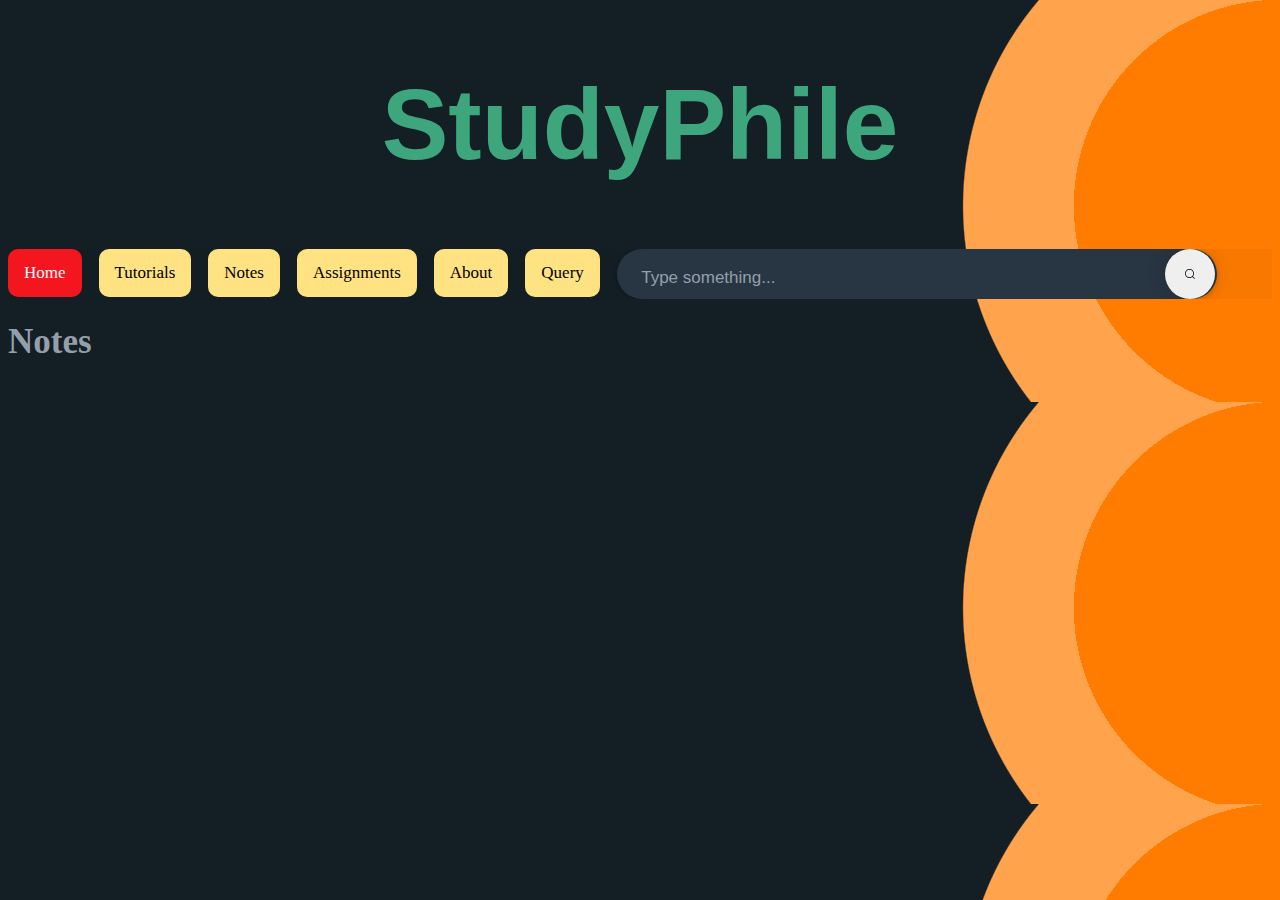
<file: index.html>
<!DOCTYPE html>
<html lang="en">
<head>
    <meta charset="UTF-8">
    <meta name="viewport" content="width=device-width, initial-scale=1.0">
    <title>StudyPhile</title>
    <link rel="stylesheet" href="index.css">
</head>
<body>
    <h1 class="Title">StudyPhile</h1>
    
    <div class="topnav">
        <a class="active nav" href="index.html">Home</a>
        <a class="nav" href="tutorials.html">Tutorials</a>
        <a class="nav" href="notes.html">Notes</a>
        <a class="nav" href="assignments.html">Assignments</a>
        <a class="nav" href="about.html">About</a>
        <a class="nav" href="query.html">Query</a>
        <form class="form">
            <label for="Search">
                <input class="input" id="Search" type="text" required="" placeholder="Type something...">
                <div class="fancy-bg"></div>
                <div class="search"></div>
                <div>
                    <button class="btn" type="button" id="EARCH" onclick="search()">
                        <svg viewBox="0 0 24 24" aria-hidden="true" class="svgIcon">
                            <path d="M21.53 20.47l-3.66-3.66C19.195 
                            15.24 20 13.214 20 11c0-4.97-4.03-9-9-9s-9 
                            4.03-9 9 4.03 9 9 9c2.215 0 4.24-.804 5.808-2.13l3.66 
                            3.66c.147.146.34.22.53.22s.385-.073.53-.22c.295-.293.295-.767.002-1.06zM3.5 
                            11c0-4.135 3.365-7.5 7.5-7.5s7.5 3.365 7.5 7.5-3.365 7.5-7.5 7.5-7.5-3.365-7.5-7.5z">
                            </path>
                        </svg>
                    </button>
                </div>
            </label>
        </form>
    </div>
    <div id="Response"></div>
    
    <div class="RecentlyUpdated">
        <h1 class="note">Notes</h1>
        <div class="NotesContainer">
            <div class="card item1" >
                <a href="assets/Const. working 4 and 2 stroke SI engine.pdf" target="_blank" class="Cards">
                    <div class="main">
                        <div class="card_back"></div>
                        <div class="data">
                            <div class="text">
                                <div class="text_m">Mechanical</div>
                                <div class="text_s">Construction of 2 and 4 stroke engine</div>
                            </div>
                        </div>
                        <div class="btns">
                            <div class="likes">
                                <svg class="likes_svg" viewBox="-2 0 105 92">
                                    <path d="M85.24 2.67C72.29-3.08 55.75 2.67 
                                    50 14.9 44.25 2 27-3.8 14.76 2.67 1.1 9.14-5.37 
                                    25 5.42 44.38 13.33 58 27 68.11 50 86.81 73.73 
                                    68.11 87.39 58 94.58 44.38c10.79-18.7 4.32-35.24-9.34-41.71Z">
                                    </path>
                                </svg>
                                <span class="likes_text">22</span>
                            </div>
                            <div class="comments">
                                <svg class="comments_svg" viewBox="-405.9 238 56.3 54.8" title="Comment">
                                    <path d="M-391 291.4c0 1.5 1.2 1.7 1.9 1.2 1.8-1.6 
                                    15.9-14.6 15.9-14.6h19.3c3.8 0 4.4-.8 
                                    4.4-4.5v-31.1c0-3.7-.8-4.5-4.4-4.5h-47.4c-3.6 0-4.4.9-4.4 
                                    4.5v31.1c0 3.7.7 4.4 4.4 4.4h10.4v13.5z"></path>
                                </svg>
                                <span class="comments_text">12</span>
                            </div>
                        </div>
                    </div>
                </a>
            </div>
            <div class="card item2">
                <a href="assets/Hydraulic lift.pdf" target="_blank" class="Cards">
                    <div class="main">
                        <div class="card_back"></div>
                        <div class="data">
                            <div class="text">
                                <div class="text_m">Mechanical</div>
                                <div class="text_s">Hydraulic Lift</div>
                            </div>
                        </div>
                        <div class="btns">
                            <div class="likes">
                                <svg class="likes_svg" viewBox="-2 0 105 92">
                                    <path d="M85.24 2.67C72.29-3.08 55.75 2.67 50 14.9 44.25 
                                    2 27-3.8 14.76 2.67 1.1 9.14-5.37 25 5.42 44.38 13.33 58 
                                    27 68.11 50 86.81 73.73 68.11 87.39 58 94.58 44.38c10.79-18.7 
                                    4.32-35.24-9.34-41.71Z"></path>
                                </svg>
                                <span class="likes_text">22</span>
                            </div>
                            <div class="comments">
                                <svg class="comments_svg" viewBox="-405.9 238 56.3 54.8" title="Comment">
                                    <path d="M-391 291.4c0 1.5 1.2 1.7 1.9 1.2 1.8-1.6 15.9-14.6 15.9-14.6h19.3c3.8 0 4.4-.8 4.4-4.5v-31.1c0-3.7-.8-4.5-4.4-4.5h-47.4c-3.6 0-4.4.9-4.4 4.5v31.1c0 3.7.7 4.4 4.4 4.4h10.4v13.5z"></path>
                                </svg>
                                <span class="comments_text">12</span>
                            </div>
                        </div>
                    </div>
                </a>   
            </div>
            <div class="card item3" >
                <a href="assets/Refrigeration notes.pdf" target="_blank" class="Cards">
                    <div class="main">
                        <div class="card_back"></div>
                        <div class="data">
                            <div class="text">
                                <div class="text_m">Mechanical</div>
                                <div class="text_s">Refrigeration</div>
                            </div>
                        </div>
                        <div class="btns">
                            <div class="likes">
                                <svg class="likes_svg" viewBox="-2 0 105 92">
                                    <path d="M85.24 2.67C72.29-3.08 55.75 2.67 50 14.9 44.25 
                                    2 27-3.8 14.76 2.67 1.1 9.14-5.37 25 5.42 44.38 13.33 58 
                                    27 68.11 50 86.81 73.73 68.11 87.39 58 94.58 44.38c10.79-18.7 
                                    4.32-35.24-9.34-41.71Z"></path>
                                </svg>
                                <span class="likes_text">22</span>
                            </div>
                            <div class="comments">
                                <svg class="comments_svg" viewBox="-405.9 238 56.3 54.8" title="Comment">
                                    <path d="M-391 291.4c0 1.5 1.2 1.7 1.9 1.2 1.8-1.6 15.9-14.6
                                        15.9-14.6h19.3c3.8 0 4.4-.8 4.4-4.5v-31.1c0-3.7-.8-4.5-4.4-4.5h-47.4c-3.6 
                                        0-4.4.9-4.4 4.5v31.1c0 3.7.7 4.4 4.4 4.4h10.4v13.5z"></path>
                                </svg>
                                <span class="comments_text">12</span>
                            </div>
                        </div>
                    </div>
                </a> 
            </div>
            <div class="card item4" >
                <a href="assets/Turbine notes-1.pdf" target="_blank" class="Cards">
                    <div class="main">
                        <div class="card_back"></div>
                        <div class="data">
                            <div class="text">
                                <div class="text_m">Mechanical</div>
                                <div class="text_s">Turbine</div>
                            </div>
                        </div>
                        <div class="btns">
                            <div class="likes">
                                <svg class="likes_svg" viewBox="-2 0 105 92">
                                    <path d="M85.24 2.67C72.29-3.08 55.75 2.67 50 14.9 44.25 2 27-3.8 
                                    14.76 2.67 1.1 9.14-5.37 25 5.42 44.38 13.33 58 27 68.11 50 86.81 
                                    73.73 68.11 87.39 58 94.58 44.38c10.79-18.7 4.32-35.24-9.34-41.71Z">
                                    </path>
                                </svg>
                                <span class="likes_text">22</span>
                            </div>
                            <div class="comments">
                                <svg class="comments_svg" viewBox="-405.9 238 56.3 54.8" title="Comment">
                                    <path d="M-391 291.4c0 1.5 1.2 1.7 1.9 1.2 1.8-1.6 15.9-14.6 
                                    15.9-14.6h19.3c3.8 0 4.4-.8 4.4-4.5v-31.1c0-3.7-.8-4.5-4.4-4.5h-47.4c-3.6 
                                    0-4.4.9-4.4 4.5v31.1c0 3.7.7 4.4 4.4 4.4h10.4v13.5z"></path>
                                </svg>
                                <span class="comments_text">12</span>
                            </div>
                        </div>
                    </div>
                </a> 
            </div>
            <div class="card item5" >
                <a href="assets/Zener Diode.pdf" target="_blank" class="Cards">
                    <div class="main">
                        <div class="card_back"></div>
                        <div class="data">
                            <div class="text">
                                <div class="text_m">Electronics</div>
                                <div class="text_s">Zenner Diode</div>
                            </div>
                        </div>
                        <div class="btns">
                            <div class="likes">
                                <svg class="likes_svg" viewBox="-2 0 105 92">
                                    <path d="M85.24 2.67C72.29-3.08 55.75 2.67 50 14.9 44.25 2 27-3.8 14.76 2.67 1.1 9.14-5.37 25 5.42 44.38 13.33 58 27 68.11 50 86.81 73.73 68.11 87.39 58 94.58 44.38c10.79-18.7 4.32-35.24-9.34-41.71Z"></path>
                                </svg>
                                <span class="likes_text">22</span>
                            </div>
                            <div class="comments">
                                <svg class="comments_svg" viewBox="-405.9 238 56.3 54.8" title="Comment">
                                    <path d="M-391 291.4c0 1.5 1.2 1.7 1.9 1.2 1.8-1.6 15.9-14.6 15.9-14.6h19.3c3.8 0 4.4-.8 4.4-4.5v-31.1c0-3.7-.8-4.5-4.4-4.5h-47.4c-3.6 0-4.4.9-4.4 4.5v31.1c0 3.7.7 4.4 4.4 4.4h10.4v13.5z"></path>
                                </svg>
                                <span class="comments_text">12</span>
                            </div>
                        </div>
                    </div>
                </a>
            </div>
            <div class="card item6" >
                <a href="assets/BJT and FET.pdf" target="_blank" class="Cards">
                    <div class="main">
                        <div class="card_back"></div>
                        <div class="data">
                            <div class="text">
                                <div class="text_m">Electronics</div>
                                <div class="text_s">BJT and FET</div>
                            </div>
                        </div>
                        <div class="btns">
                            <div class="likes">
                                <svg class="likes_svg" viewBox="-2 0 105 92">
                                    <path d="M85.24 2.67C72.29-3.08 55.75 2.67 50 14.9 44.25 2 27-3.8 14.76 2.67 1.1 9.14-5.37 25 5.42 44.38 13.33 58 27 68.11 50 86.81 73.73 68.11 87.39 58 94.58 44.38c10.79-18.7 4.32-35.24-9.34-41.71Z"></path>
                                </svg>
                                <span class="likes_text">22</span>
                            </div>
                            <div class="comments">
                                <svg class="comments_svg" viewBox="-405.9 238 56.3 54.8" title="Comment">
                                    <path d="M-391 291.4c0 1.5 1.2 1.7 1.9 1.2 1.8-1.6 15.9-14.6 15.9-14.6h19.3c3.8 0 4.4-.8 4.4-4.5v-31.1c0-3.7-.8-4.5-4.4-4.5h-47.4c-3.6 0-4.4.9-4.4 4.5v31.1c0 3.7.7 4.4 4.4 4.4h10.4v13.5z"></path>
                                </svg>
                                <span class="comments_text">12</span>
                            </div>
                        </div>
                    </div>
                </a>
            </div>
        </div>
    </div>

    <script src="index.js"></script>
</body>
</html>
</file>
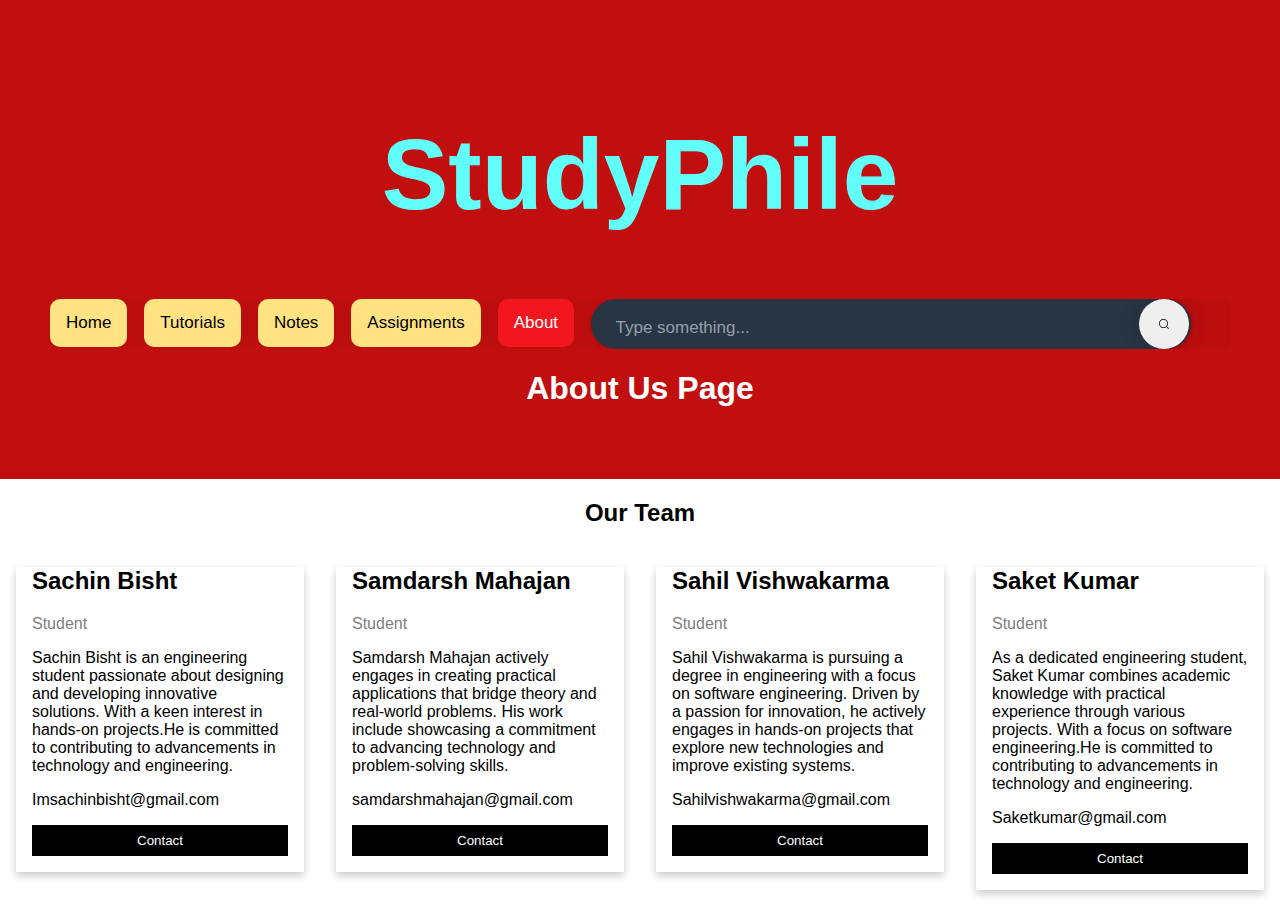
<file: about.html>
<!DOCTYPE html>
<html lang="en">
<head>
  <meta charset="UTF-8">
  <meta name="viewport" content="width=device-width, initial-scale=1.0">
  <title>About</title>
  <link rel="stylesheet" href="about.css">
</head>
<body>
  <div class="about-section">
    <h1 class="Title">StudyPhile</h1>
        
    <div class="topnav">
      <a class="nav" href="index.html">Home</a>
      <a class="nav" href="tutorials.html">Tutorials</a>
      <a class="nav" href="notes.html">Notes</a>
      <a class="nav" href="assignments.html">Assignments</a>
      <a class="active nav" href="about.html">About</a>
      <form class="form">
        <label for="Search">
          <input class="input" id="Search" type="text" required="" placeholder="Type something...">
          <div class="fancy-bg"></div>
          <div class="search"></div>
          <div>
            <!-- button to enter text in search box -->
            <button class="btn" type="button" id="EARCH" onclick="search()">
              <svg viewBox="0 0 24 24" aria-hidden="true" class="svgIcon">
                <g>
                  <path d="M21.53 20.47l-3.66-3.66C19.195 15.24 20 13.214 20 11c0-4.97-4.03-9-9-9s-9 4.03-9 9 4.03 9 9 9c2.215 0 4.24-.804 5.808-2.13l3.66 3.66c.147.146.34.22.53.22s.385-.073.53-.22c.295-.293.295-.767.002-1.06zM3.5 11c0-4.135 3.365-7.5 7.5-7.5s7.5 3.365 7.5 7.5-3.365 7.5-7.5 7.5-7.5-3.365-7.5-7.5z"></path>
                </g>
              </svg>
            </button>
          </div>
        </label>
      </form>
    </div>
    <h1>About Us Page</h1>
  </div>
    
    <h2 style="text-align:center">Our Team</h2>
    <div class="row">
      <div class="column">
        <div class="card">
          <div class="container">
            <h2>Sachin Bisht</h2>
            <p class="title">Student</p>
            <p>Sachin Bisht is an engineering student passionate about designing and developing innovative solutions.
              With a keen interest in hands-on projects.He is committed to contributing to advancements in technology and engineering.</p>
            <p>Imsachinbisht@gmail.com</p>
            <p><button class="button">Contact</button></p>
          </div>
        </div>
      </div>
    
      <div class="column">
        <div class="card">
           <div class="container">
            <h2>Samdarsh Mahajan</h2>
            <p class="title">Student</p>
            <p>Samdarsh Mahajan actively engages in creating practical applications that bridge theory and real-world problems.
              His work include showcasing a commitment to advancing technology and problem-solving skills.</p>
            <p>samdarshmahajan@gmail.com</p>
            <p><button class="button">Contact</button></p>
          </div>
        </div>
      </div>
    
      <div class="column">
        <div class="card">
         <div class="container">
            <h2>Sahil Vishwakarma</h2>
            <p class="title">Student</p>
            <p>Sahil Vishwakarma is pursuing a degree in engineering with a focus on software engineering. Driven by a passion for innovation,
              he actively engages in hands-on projects that explore new technologies and improve existing systems.</p>
            <p>Sahilvishwakarma@gmail.com</p>
              <p><button class="button">Contact</button></p>
          </div>
        </div>
      </div>
      <div class="column">
        <div class="card">
          <div class="container">
            <h2>Saket Kumar</h2>
            <p class="title">Student</p>
            <p>As a dedicated engineering student, Saket Kumar combines academic knowledge with practical experience through various projects.
              With a focus on  software engineering.He is committed to contributing to advancements in technology and engineering.
            </p>
            <p>Saketkumar@gmail.com</p> 
            <p><button class="button">Contact</button></p>
          </div>
        </div>
      </div>
    </div>
  </div>
    
   
</body>
</html>
</file>
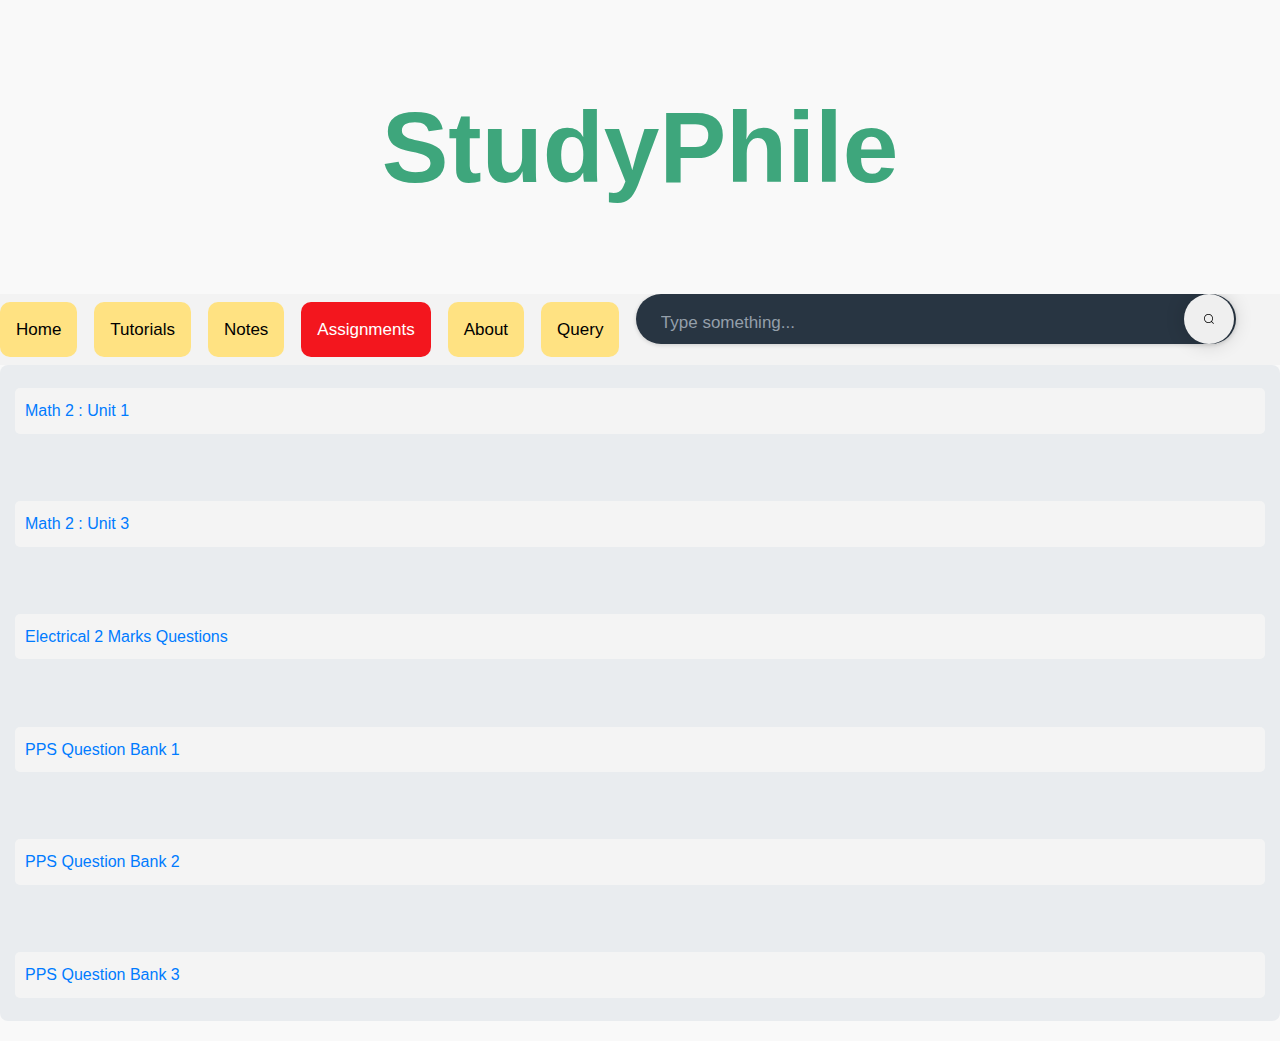
<file: assignments.html>
<!DOCTYPE html>
<html lang="en">
<head>
    <meta charset="UTF-8">
    <meta name="viewport" content="width=device-width, initial-scale=1.0">
    <title>Question Bank</title>
    <link rel="stylesheet" href="notes.css">
</head>
<body>
  <h1 class="Title">StudyPhile</h1>
        
  <div class="topnav">
    <a class="nav" href="index.html">Home</a>
    <a class="nav" href="tutorials.html">Tutorials</a>
    <a class="nav" href="notes.html">Notes</a>
    <a class="active nav" href="assignments.html">Assignments</a>
    <a class="nav" href="about.html">About</a>
    <a class="nav" href="query.html">Query</a>
    <form class="form">
      <label for="Search">
        <input class="input" id="Search" type="text" required="" placeholder="Type something...">
        <div class="fancy-bg"></div>
        <div class="search"></div>
        <div>
          <!-- button to enter text in search box -->
          <button class="btn" type="button" id="EARCH" onclick="search()">
            <svg viewBox="0 0 24 24" aria-hidden="true" class="svgIcon">
              <g>
                <path d="M21.53 20.47l-3.66-3.66C19.195 15.24 20 13.214 20 11c0-4.97-4.03-9-9-9s-9 4.03-9 9 4.03 9 9 9c2.215 0 4.24-.804 5.808-2.13l3.66 3.66c.147.146.34.22.53.22s.385-.073.53-.22c.295-.293.295-.767.002-1.06zM3.5 11c0-4.135 3.365-7.5 7.5-7.5s7.5 3.365 7.5 7.5-3.365 7.5-7.5 7.5-7.5-3.365-7.5-7.5z"></path>
              </g>
            </svg>
          </button>
        </div>
      </label>
    </form>
  </div>
  <div class="box" >
    <a href="assignments\B.Tech.First year 23-24 (Assignment - I) (4).pdf" target="_blank">Math 2 : Unit 1</a>
    <br></br>
    <a href="assignments\B.Tech.First year 23-24 (Assignment - III) (1).pdf" target="_blank">Math 2 : Unit 3</a>
    <br></br>
    <a href="assignments\EE All Unit 2 mrks que. PUT & semester.pdf" target="_blank">Electrical 2 Marks Questions</a>
    <br></br>
    <a href="assignments\PPS IMPORTANT QUESTIONS 2024 even sem.docx" target="_blank">PPS Question Bank 1</a>
    <br></br>
    <a href="assignments\PPS IMPORTANT QUESTIONS and solution pinki.docx" target="_blank">PPS Question Bank 2</a>
    <br></br>
    <a href="assignments\PPS IMPORTANT QUESTIONS G2.docx" target="_blank">PPS Question Bank 3</a>
  </div>

</body>
</html>
</file>
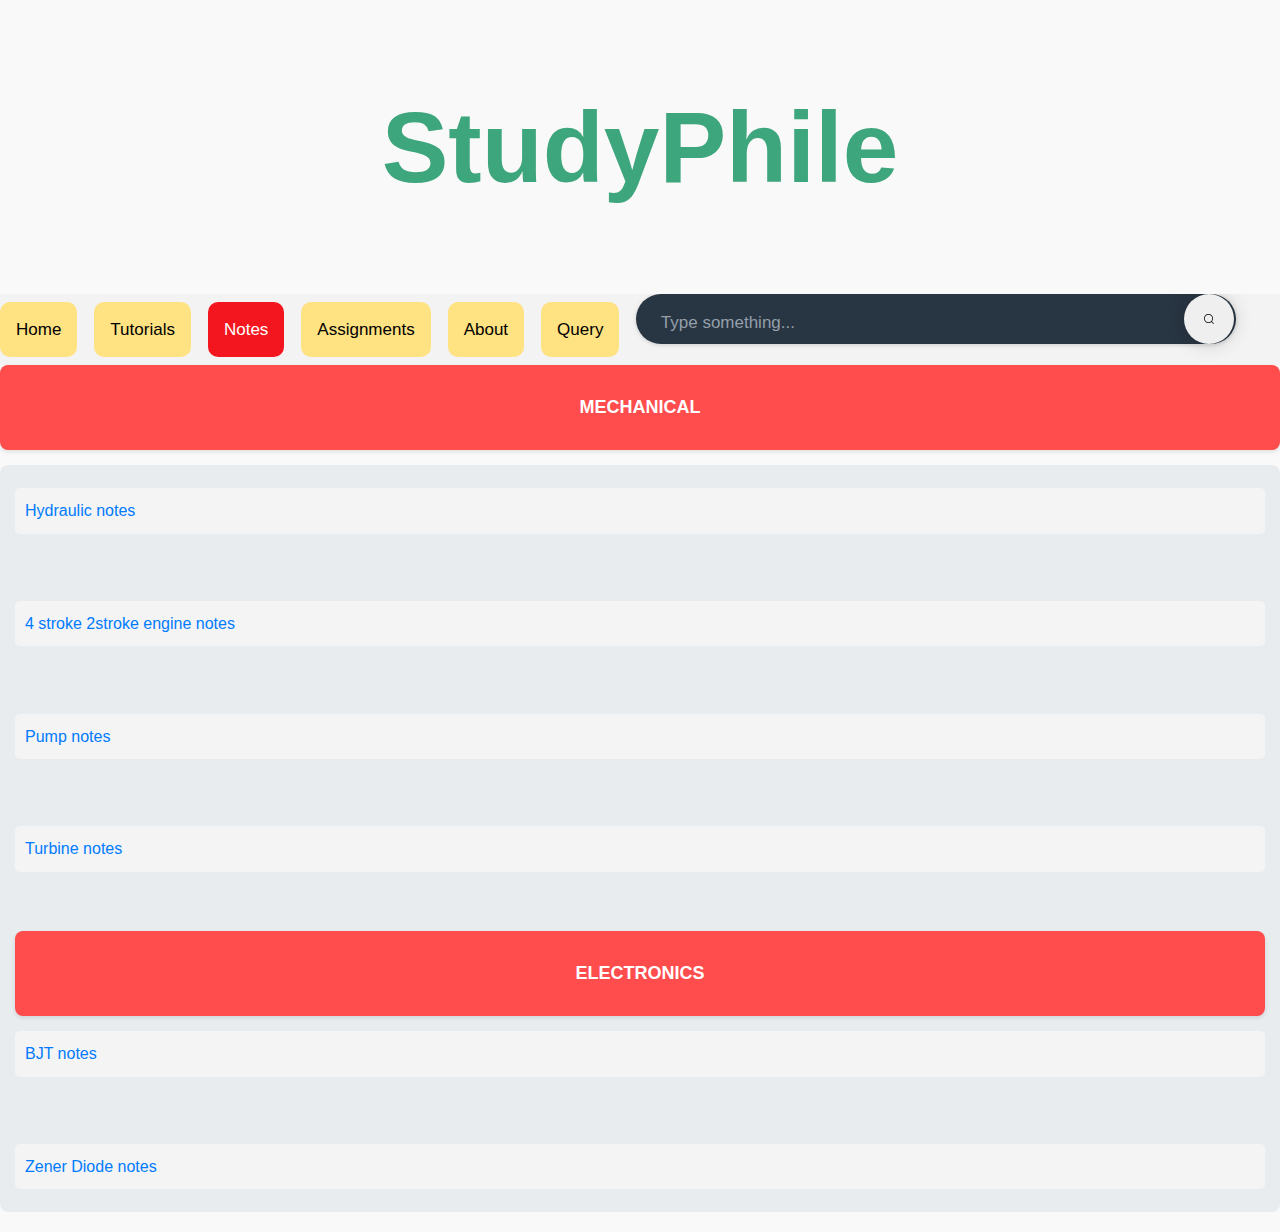
<file: notes.html>
<!DOCTYPE html>
<html lang="en">
<head>
    <meta charset="UTF-8">
    <meta name="viewport" content="width=device-width, initial-scale=1.0">
    <title>NOTES</title>
    <link rel="stylesheet" href="notes.css">
</head>
<body>
  <h1 class="Title">StudyPhile</h1>
        
  <div class="topnav">
    <a class="nav" href="index.html">Home</a>
    <a class="nav" href="tutorials.html">Tutorials</a>
    <a class="active nav" href="notes.html">Notes</a>
    <a class="nav" href="assignments.html">Assignments</a>
    <a class="nav" href="about.html">About</a>
    <a class="nav" href="query.html">Query</a>
    <form class="form">
      <label for="Search">
        <input class="input" id="Search" type="text" required="" placeholder="Type something...">
        <div class="fancy-bg"></div>
        <div class="search"></div>
        <div>
          <!-- button to enter text in search box -->
          <button class="btn" type="button" id="EARCH" onclick="search()">
            <svg viewBox="0 0 24 24" aria-hidden="true" class="svgIcon">
              <g>
                <path d="M21.53 20.47l-3.66-3.66C19.195 15.24 20 13.214 20 11c0-4.97-4.03-9-9-9s-9 4.03-9 9 4.03 9 9 9c2.215 0 4.24-.804 5.808-2.13l3.66 3.66c.147.146.34.22.53.22s.385-.073.53-.22c.295-.293.295-.767.002-1.06zM3.5 11c0-4.135 3.365-7.5 7.5-7.5s7.5 3.365 7.5 7.5-3.365 7.5-7.5 7.5-7.5-3.365-7.5-7.5z"></path>
              </g>
            </svg>
          </button>
        </div>
      </label>
    </form>
  </div>
  <div class="dangerr">
    <p><strong>MECHANICAL</strong></p>
  </div>
  <div class="box" >
    <a href="assets/Hydraulic lift.pdf" target="_blank">Hydraulic notes</a>
    <br></br>
    <a href="assets/Const. working 4 and 2 stroke SI engine.pdf" target="_blank">4 stroke 2stroke engine notes</a>
    <br></br>
    <a href="assets/Pump Notes.pdf" target="_blank">Pump notes</a>
    <br></br>
    <a href="assets/Turbine notes-1.pdf" target="_blank">Turbine notes</a>
    <br></br>
  <div class="danger">
    <p><strong>ELECTRONICS</strong></p>
  </div>
  <div>
    <a href="assets/BJT and FET.pdf" target="_blank">BJT notes</a>
    <br></br>
    <a href="assets/Zener Diode.pdf" target="_blank">Zener Diode notes</a>
  </div>


          


    
</body>
</html>
</file>
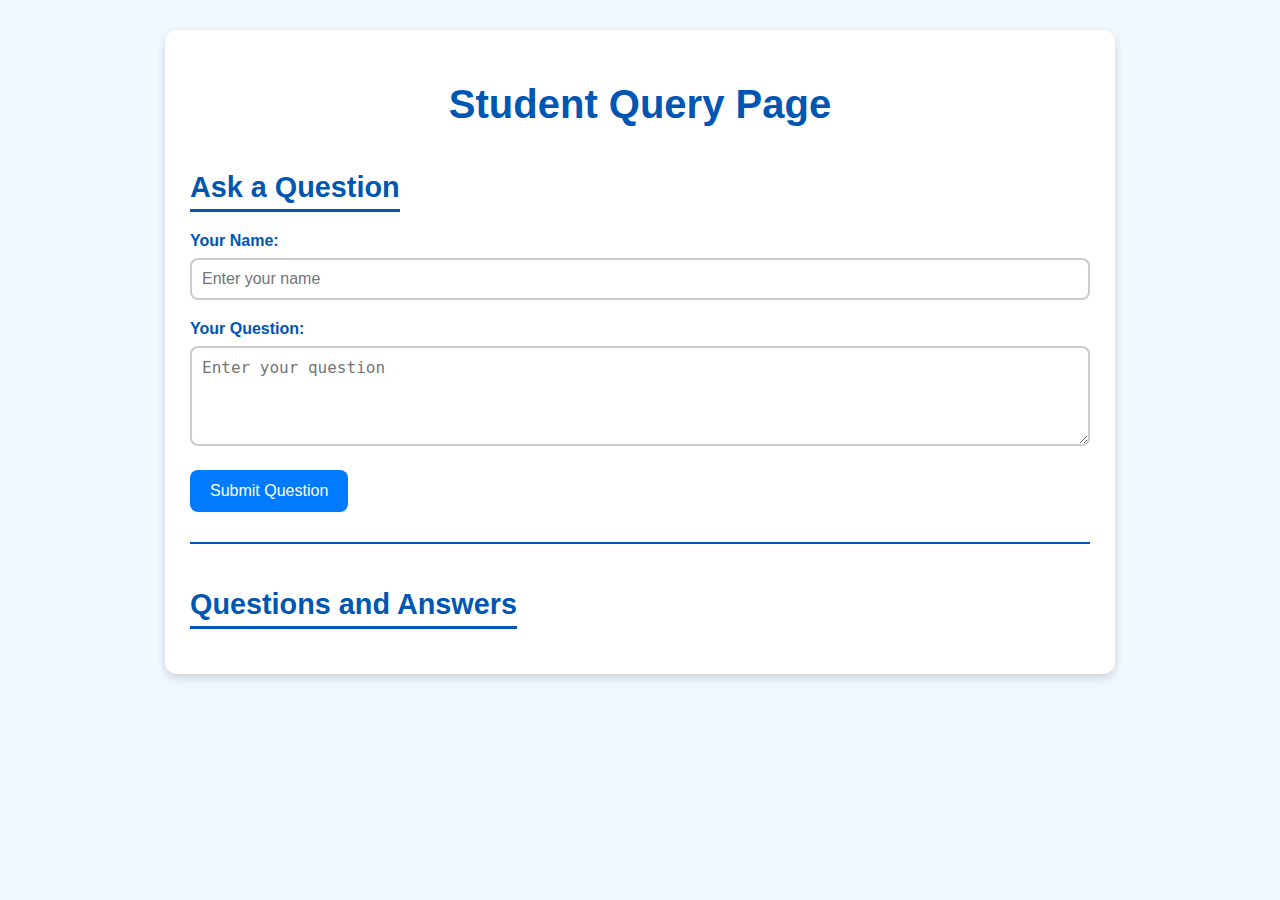
<file: querry.html>
<!DOCTYPE html>
<html lang="en">
<head>
    <meta charset="UTF-8">
    <meta name="viewport" content="width=device-width, initial-scale=1.0">
    <title>Querry</title>
    <link rel="stylesheet" href="querry.css">
</head>
<body>
    <div class="container">
        <h1>Student Query Page</h1>
        <div class="query-form">
            <h2>Ask a Question</h2>
            <form id="queryForm">
                <div class="form-group">
                    <label for="studentName">Your Name:</label>
                    <input type="text" id="studentName" name="studentName" placeholder="Enter your name" required>
                </div>
                <div class="form-group">
                    <label for="question">Your Question:</label>
                    <textarea id="question" name="question" rows="4" placeholder="Enter your question" required></textarea>
                </div>
                <button type="submit">Submit Question</button>
            </form>
        </div>

        <div class="answers-section">
            <h2>Questions and Answers</h2>
            <div id="questionsContainer"></div>
        </div>
    </div>
    <script src="querry.js"></script>
</body>
</html>
</file>
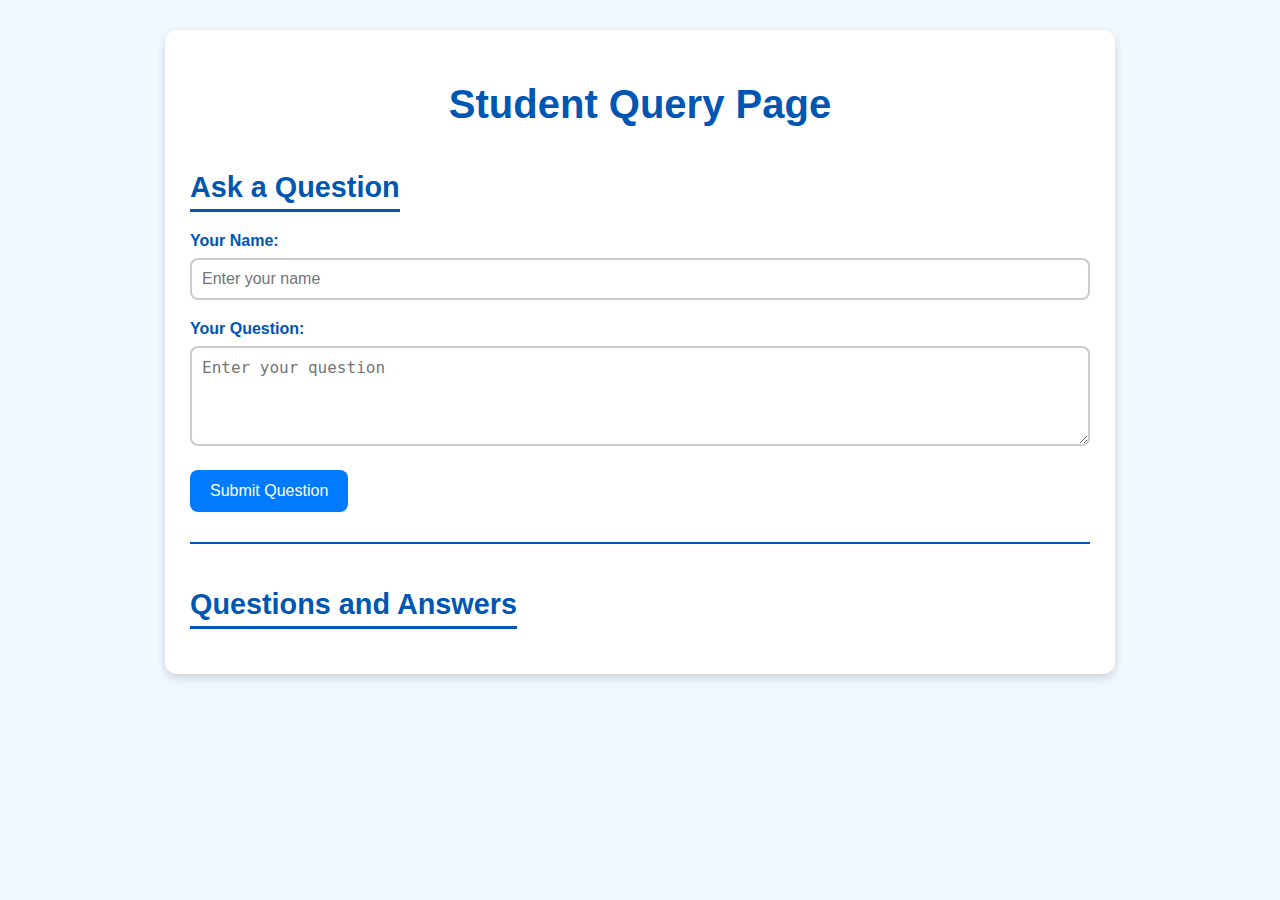
<file: query.html>
<!DOCTYPE html>
<html lang="en">
<head>
    <meta charset="UTF-8">
    <meta name="viewport" content="width=device-width, initial-scale=1.0">
    <title>Querry</title>
    <link rel="stylesheet" href="query.css">
</head>
<body>
    <div class="container">
        <h1>Student Query Page</h1>
        <div class="query-form">
            <h2>Ask a Question</h2>
            <form id="queryForm">
                <div class="form-group">
                    <label for="studentName">Your Name:</label>
                    <input type="text" id="studentName" name="studentName" placeholder="Enter your name" required>
                </div>
                <div class="form-group">
                    <label for="question">Your Question:</label>
                    <textarea id="question" name="question" rows="4" placeholder="Enter your question" required></textarea>
                </div>
                <button type="submit">Submit Question</button>
            </form>
        </div>

        <div class="answers-section">
            <h2>Questions and Answers</h2>
            <div id="questionsContainer"></div>
        </div>
    </div>
    <script src="query.js"></script>
</body>
</html>
</file>
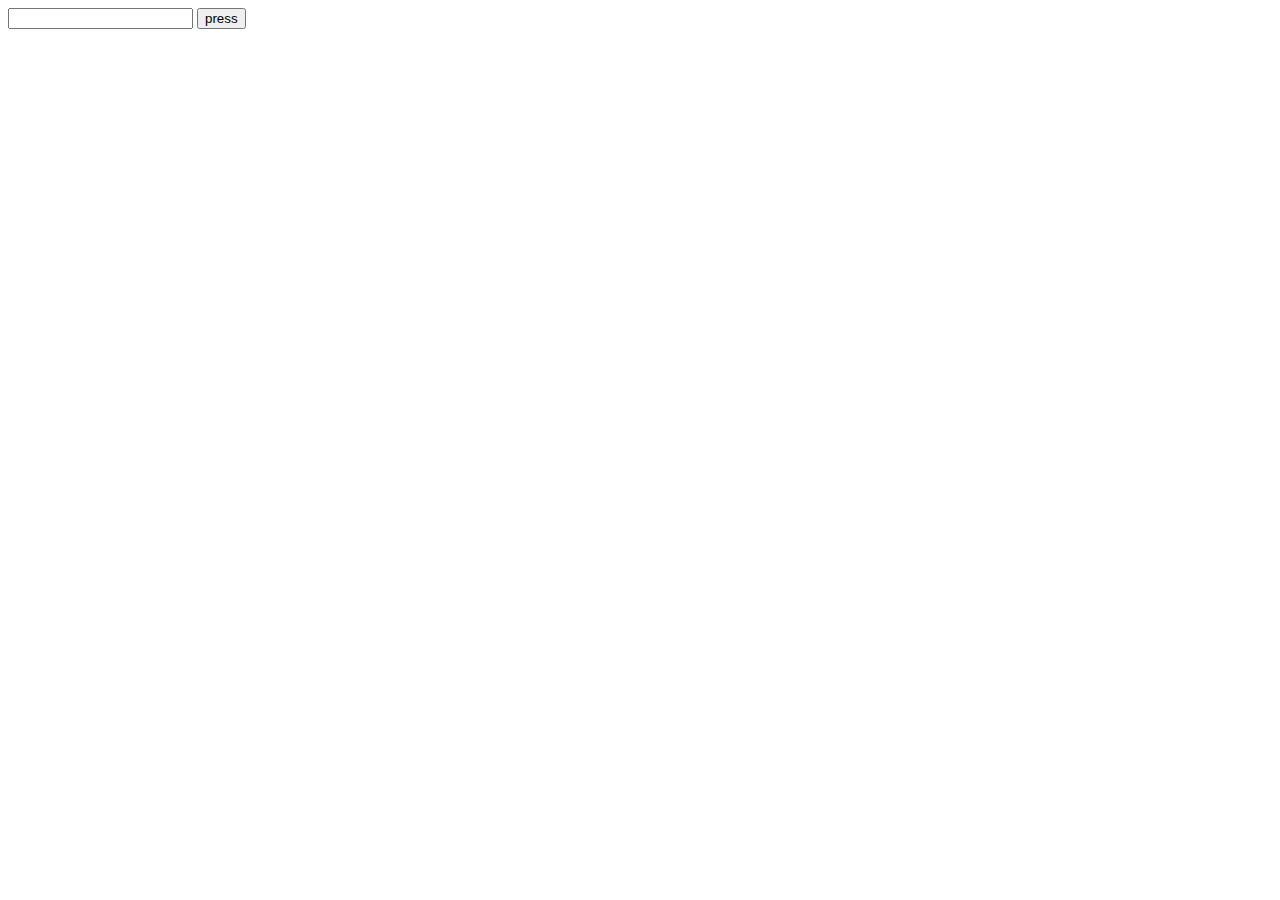
<file: test.html>
<!DOCTYPE html>
<html lang="en">
<head>
    <meta charset="UTF-8">
    <meta name="viewport" content="width=device-width, initial-scale=1.0">
    <title>Document</title>
</head>
<body>
    <input id="SearchText"></input>
    <button id="SearchButton">press</button>
    <h1 id="SearchResultText"></h1>
    <script src="index.js"></script>
</body>
</html>
</file>
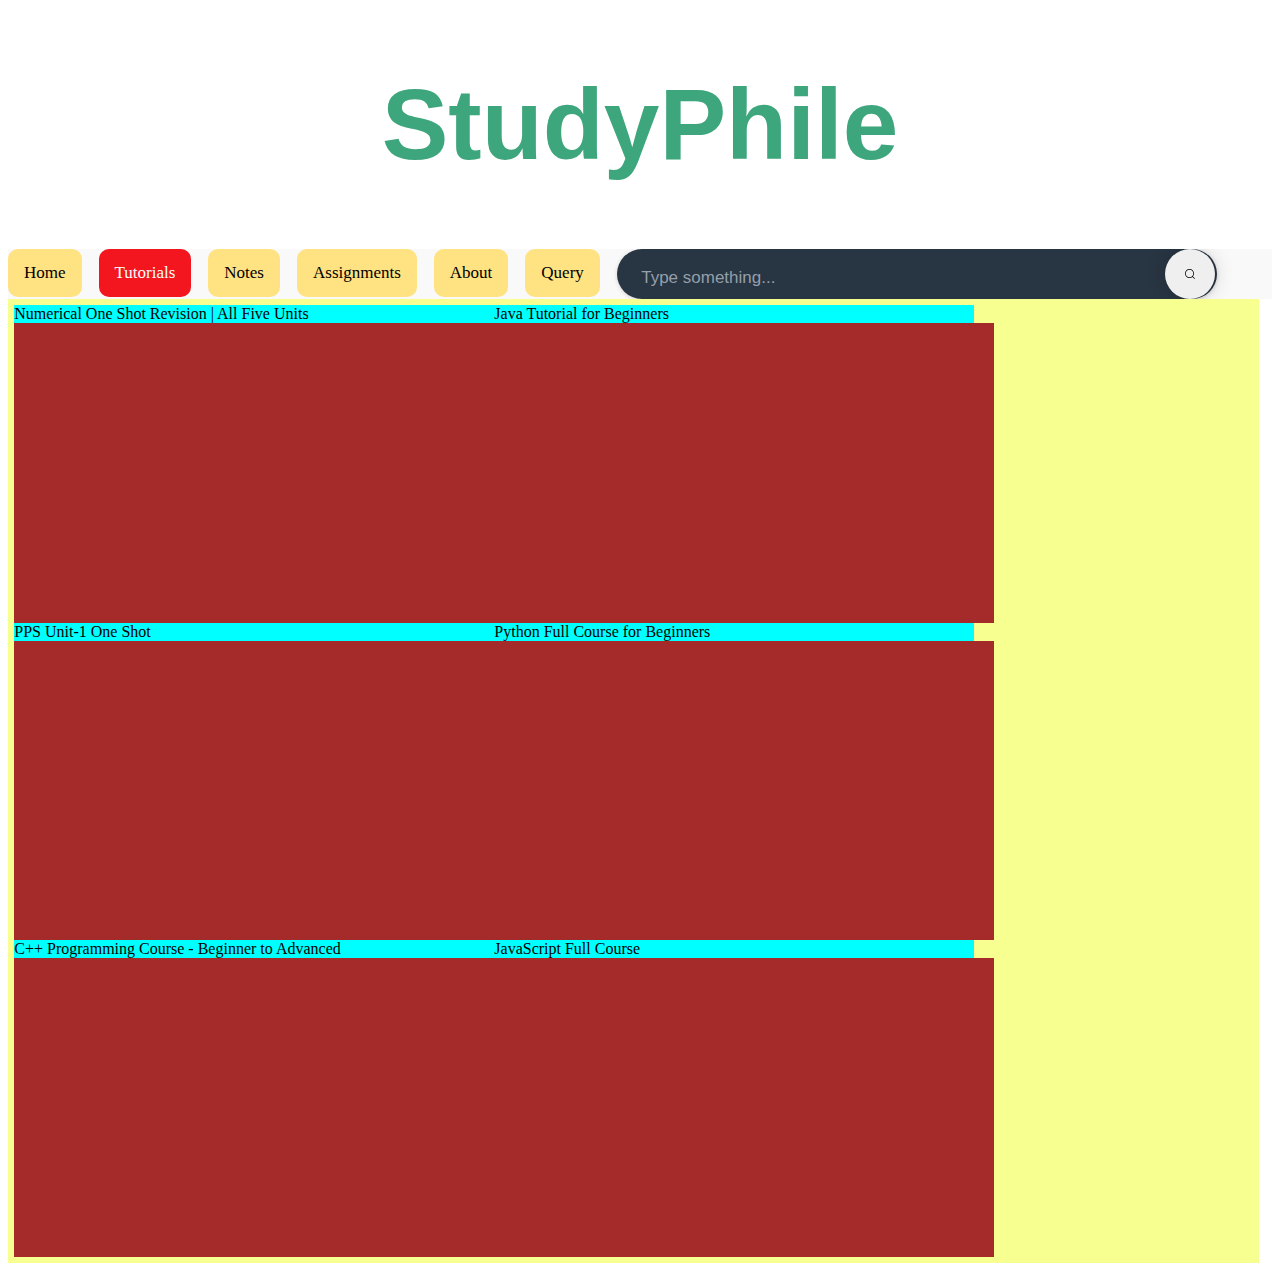
<file: tutorials.html>
<!DOCTYPE html>
<html lang="en">
<head>
    <meta charset="UTF-8">
    <meta name="viewport" content="width=device-width, initial-scale=1.0">
    <title>Tutorials</title>
    <link rel="stylesheet" href="tutorials.css">
</head>

<body>

    <h1 class="Title">StudyPhile</h1>
        
    <div class="topnav">
        <a class="nav" href="index.html">Home</a>
        <a class="active nav" href="tutorials.html">Tutorials</a>
        <a class="nav" href="notes.html">Notes</a>
        <a class="nav" href="assignments.html">Assignments</a>
        <a class="nav" href="about.html">About</a>
        <a class="nav" href="query.html">Query</a>
        <form class="form">
            <label for="Search">
                <input class="input" id="Search" type="text" required="" placeholder="Type something...">
                <div class="fancy-bg"></div>
                <div class="search"></div>
                <div>
                    <!-- button to enter text in search box -->
                    <button class="btn" type="button" id="EARCH" onclick="search()">
                        <svg viewBox="0 0 24 24" aria-hidden="true" class="svgIcon">
                            <g>
                                <path d="M21.53 20.47l-3.66-3.66C19.195 15.24 20 13.214 20 11c0-4.97-4.03-9-9-9s-9 4.03-9 9 4.03 9 9 9c2.215 0 4.24-.804 5.808-2.13l3.66 3.66c.147.146.34.22.53.22s.385-.073.53-.22c.295-.293.295-.767.002-1.06zM3.5 11c0-4.135 3.365-7.5 7.5-7.5s7.5 3.365 7.5 7.5-3.365 7.5-7.5 7.5-7.5-3.365-7.5-7.5z"></path>
                            </g>
                        </svg>
                    </button>
                </div>
            </label>
        </form>
    </div>

    <div class="space">

    </div>

    <div class="container">
        <div class="block">
            <div class="title">
                Numerical One Shot Revision | All Five Units
            </div>
            <div class="video">
                <iframe width="100%" height="100%" src="https://www.youtube.com/embed/_k-dpvxmD9U?si=-XCfjd_0Vh8oqyYo" 
                title="YouTube video player" frameborder="0" 
                allow="accelerometer; clipboard-write; encrypted-media; gyroscope; picture-in-picture; web-share" 
                referrerpolicy="strict-origin-when-cross-origin" allowfullscreen>
                </iframe>
            </div>
        </div>
        <div class="block">
            <div class="title">
                Java Tutorial for Beginners
            </div>
            <div class="video">
                <iframe width="100%" height="100%" src="https://www.youtube.com/embed/UmnCZ7-9yDY?si=ifUrtXtKA4T-uX8X" 
                title="YouTube video player" frameborder="0" 
                allow="accelerometer; clipboard-write; encrypted-media; gyroscope; picture-in-picture; web-share" 
                referrerpolicy="strict-origin-when-cross-origin" allowfullscreen>
                </iframe>
            </div>
        </div>
        <div class="block">
            <div class="title">
                PPS Unit-1 One Shot
            </div>
            <div class="video">
                <iframe width="100%" height="100%" src="https://www.youtube.com/embed/oaaEwxxnGuo?si=ILvbQ_-xr6etdLVI" 
                title="YouTube video player" frameborder="0" 
                allow="accelerometer; clipboard-write; encrypted-media; gyroscope; picture-in-picture; web-share" 
                referrerpolicy="strict-origin-when-cross-origin" allowfullscreen>
                </iframe>
            </div>
        </div>
        <div class="block">
            <div class="title">
                Python Full Course for Beginners
            </div>
            <div class="video">
                <iframe width="100%" height="100%" src="https://www.youtube.com/embed/_uQrJ0TkZlc?si=juVWZTNNWyB6TA9-" 
                title="YouTube video player" frameborder="0" 
                allow="accelerometer; clipboard-write; encrypted-media; gyroscope; picture-in-picture; web-share" 
                referrerpolicy="strict-origin-when-cross-origin" allowfullscreen>        
                </iframe>
            </div>
        </div>
        <div class="block">
            <div class="title">
                C++ Programming Course - Beginner to Advanced
            </div>
            <div class="video">
                <iframe width="100%" height="100%" src="https://www.youtube.com/embed/8jLOx1hD3_o?si=rOiPX0GAO8Qb9ZPF" 
                title="YouTube video player" frameborder="0" 
                allow="accelerometer; clipboard-write; encrypted-media; gyroscope; picture-in-picture; web-share" 
                referrerpolicy="strict-origin-when-cross-origin" allowfullscreen>
                </iframe>
            </div>
        </div>
        <div class="block">
            <div class="title">
                JavaScript Full Course
            </div>
            <div class="video">
                <iframe width="100%" height="100%" src="https://www.youtube.com/embed/lfmg-EJ8gm4?si=uWjU6uBYTP1Am57i"
                title="YouTube video player" frameborder="0" 
                allow="accelerometer; clipboard-write; encrypted-media; gyroscope; picture-in-picture; web-share" 
                referrerpolicy="strict-origin-when-cross-origin" allowfullscreen>
                </iframe>
            </div>
        </div>
    </div>

</body>
</html>
</file>
<file: index.css>
body {
  background: radial-gradient(circle at 100% 51.2%, rgb(255, 124, 0) 0%, rgb(255, 124, 0) 15.9%, rgb(255, 163, 77) 15.9%, rgb(255, 163, 77) 24.4%, rgb(19, 30, 37) 24.5%, rgb(19, 30, 37) 66%);
}

a {
  text-decoration: none;
}

#SearchResultText{
  color:white;
}

/* black bg color to the top navigation bar*/
.topnav {
  overflow: hidden;
  background-color: #01010106;
  }
/* style for links inside the navigation bar */
.topnav a {
  float: left;
  display: block;
  color: black;
  text-align: center;
  padding: 14px 16px;
  text-decoration: none;
  background-color: #FFE282;
  font-size: 17px;
  border-radius: 10px;
  margin-right:1em ;
}
/* change the color of links on hover*/
.topnav a:hover {
  background-color: #ddd;
  color: black;
}
/*style "active" element to highlight the current page*/
.topnav a.active {
  background-color: #F3161E;
  color: white;
}
.topnav a.Cards {
  background-color: rgba(0, 0, 0, 0);
}
/* style the search box inside the navigation bar*/
.topnav input[type=text] {
  padding: 6px;
  margin-top: 8px;
  margin-right: 16px;
  font-size: 17px;
}
/* When the screen is less than 600px wide, stack the 
links and the search field vertically instead of horizontally*/ 
@media screen and (max-width: 600px) {
  .topnav a, .topnav input[type=text] {
    float: none;
    display: block;
    text-align: left;
    width: 100%;
    margin: 0;
    padding: 14px;
  }
  .topnav input[type=text] {
    border: 1px solid #ccc;
  }
  /* this is a recreation of twitter search in css */
}

/* this is a recreation of twitter search in css */
.form {
  --input-text-color: #fff;
  --input-bg-color: #283542;
  --focus-input-bg-color: transparent;
  --text-color: #949faa;
  --active-color: #1b9bee;
  --width-of-input: 600px;
  --inline-padding-of-input: 2px;
  --gap: 0.9rem;
  font-size: 0.9rem;
  display: flex;
  flex-wrap: wrap;
  gap: 0.5rem;
  align-items: center;
  width: var(--width-of-input);
  height: 50px;
  position: relative;
  isolation: isolate;
}

#Response {
  overflow-y: hidden;
  width: 300px;
  border-radius: 7px;
  /*background-color: #80CBC4;*/
  background-color: #FFF8E1;
  position: absolute;
  z-index: 1;
}
#Response .text_m, #Response .text_s {
  color: black;
}
#Response .card_back {
  background-color: rgba(0, 0, 0, 0);
}

/* a fancy bg for showing background and border when focus. */
.fancy-bg {
  position: absolute;
  width: 100%;
  inset: 0;
  background: var(--input-bg-color);
  border-radius: 30px;
  height: 100%;
  z-index: -1;
  pointer-events: none;
  box-shadow: rgba(0, 0, 0, 0.16) 0px 1px 4px;
}
/* label styling */
label {
  width: 100%;
  padding: 0.8em;
  height: 40px;
  padding-inline: var(--inline-padding-of-input);
  display: flex;
  align-items: center;
}
  
.search,.close-btn {
  position: absolute;
}
/* styling search-icon */
.search {
  fill: var(--text-color);
  left: var(--inline-padding-of-input);
}
/* svg -- size */
svg {
  width: 17px;
  display: block;
}
/* styling of close .btn */
.close-btn {
  border: none;
  right: var(--inline-padding-of-input);
  box-sizing: border-box;
  display: flex;
  align-items: center;
  justify-content: center;
  color: #fff;
  padding: 0.1em;
  width: 20px;
  height: 20px;
  border-radius: 50%;
  background: var(--active-color);
  opacity: 0;
  visibility: hidden;
}
/* styling of input */
.input {
  color: var(--input-text-color);
  width: 100%;
  margin-inline: min(2em,calc(var(--inline-padding-of-input) + var(--gap)));
  background: none;
  border: none;
}
  
.input:focus {
  outline: none;
}
  
.input::placeholder {
  color: var(--text-color)
}
  /* input background change in focus */
.input:focus ~ .fancy-bg {
  border: 1px solid var(--active-color);
}
.input:valid ~ .close-btn {
  opacity: 1;
  visibility: visible;
}
/* this is for the default background in input,when selecting autofill options -- you can remove this code if you do not want to override the browser style.  */
input:-webkit-autofill,
input:-webkit-autofill:hover,
input:-webkit-autofill:focus,
input:-webkit-autofill:active {
  -webkit-transition: "color 9999s ease-out, background-color 9999s ease-out";
  -webkit-transition-delay: 9999s;
}
.btn {
  width: 50px;
  height: 50px;
  border-radius: 50%;
  background-color: rgb(40, 53, );
  border: none;
  font-weight: 600;
  display: flex;
  align-items: center;
  justify-content: center;
  box-shadow: 0px 0px 20px rgba(0, 0, 0, 0.164);
  cursor: pointer;
  transition-duration: .3s;
  overflow: hidden;
  position: relative;
}

.svgIcon {
  width: 12px;
  transition-duration: .3s;
}

.btn:hover {
  width: 140px;
  border-radius: 50px;
  transition-duration: .3s;
  background-color: hwb(210 16% 10%);
  align-items: center;
}

.btn:hover .svgIcon {
  width: 50px;
  transition-duration: .3s;
  transform: translateY(40%);
}

.btn::before {
  position: absolute;
  top: -25px;
  content: "Search";
  color: white;
  transition-duration: .3s;
  font-size: 2px;
}

.btn:hover::before {
  font-size: 13px;
  opacity: 1;
  transform: translateY(30px);
  transition-duration: .3s;
}
.notes {
  display: flex;
  flex-wrap: warp;
}

.topic {
  width: 10em;
  border: 5px solid;
}

.Title{
  font-family:Verdana, Geneva, Tahoma, sans-serif,Impact, Haettenschweiler;
  text-align: center;
  font-size: 100px;
  color: #3ea67c;
}

.note{
  color: #949faa;
  font-size: 35px;
  font-family: 'Impact';
}

.NotesContainer {
  display: flex;
  flex-wrap: wrap;
  margin-top: 2em;
}

/* Card */
.card {
  cursor: pointer;
}
.card_back {
  position: absolute;
  width: 17em;
  height: 6em;
  background-color: rgba(30, 31, 38, 0.575);
  border-radius: 7px;
  margin-left: 0.7em;
  z-index: -1;
} 
.text {
  display: flex;
  justify-content: center;
  flex-direction: column;
  margin-top: 1em;
  margin-left: 2em;
  font-family: Montserrat;
  color: white;
}
.text_m {
  font-weight: bold;
  font-size: 0.9em;
}
.text_s {
  font-size: 0.7em;
}
.btns {
  margin-left: 2em;
  display: flex;
  gap: 0.5em;
  transition: .2s ease-in-out;
}
.likes {
  display: flex;
  align-items: center;
  justify-content: center;
  width: 2.5em;
  height: 1.4em;
  border-radius: 4px;
  margin-top: -0.5em;
  opacity: 0;
  background-color: #444857;
  transition: .2s ease-in-out;
}
.likes_text {
  font-family: Montserrat;
  font-size: 0.8em;
  margin-left: 0.25em;
  color: white;
}
.likes_svg {
  width: 12px;
  height: 12px;
  fill: white;
}
.likes:hover {
  background-color: #5A5F73;
  cursor: pointer;
}
.comments {
  display: flex;
  align-items: center;
  justify-content: center;
  width: 2.5em;
  height: 1.4em;
  border-radius: 4px;
  margin-top: -0.5em;
  opacity: 0;
  background-color: #444857;
  transition: .24s ease-in-out;
}
.comments_text {
  font-family: Montserrat;
  font-size: 0.8em;
  margin-left: 0.25em;
  color: white;
}
.comments_svg {
  width: 12px;
  height: 12px;
  fill: white;
}
.comments:hover {
  background-color: #5A5F73;
  cursor: pointer;
}
.main:hover .likes {
  margin-top: 0.5em;
  opacity: 1;
}
.main:hover .comments {
  margin-top: 0.5em;
  opacity: 1;
}
/* Card End */

*,*::before,*::after {
  box-sizing: border-box;
}

@keyframes scrollLeft {
  to {
    left: -200px;
  }
}

.card {
  width: 200px;
  height: 100px;
  border-radius: 6px;
  position: absolute;
  left: max(calc(200px * 6), 100%);
  animation-name: scrollLeft;
  animation-duration: 30s;
  animation-timing-function: linear;
  animation-iteration-count: infinite;
}

.item1 {
  animation-delay: calc(30s / 6 * (6 - 1) * -1);
}

.item2 {
  animation-delay: calc(30s / 6 * (6 - 2) * -1);
}

.item3 {
  animation-delay: calc(30s /6 * (6 - 3) * -1);
}

.item4 {
  animation-delay: calc(30s / 6 * (6 - 4) * -1);
}

.item5 {
  animation-delay: calc(30s / 6 * (6 - 5) * -1);
}

.item6 {
  animation-delay: calc(30s / 6 * (6 - 6) * -1);
}
</file>
<file: about.css>
.Title{
  font-family:Verdana, Geneva, Tahoma, sans-serif,Impact, Haettenschweiler;
  text-align: center;
  font-size: 100px;
  color: #62fffa;
}
.topnav {
  overflow: hidden;
  background-color: #01010106;
}
.topnav a {
  float: left;
  display: block;
  color: black;
  text-align: center;
  padding: 14px 16px;
  text-decoration: none;
  background-color: #FFE282;
  font-size: 17px;
  border-radius: 10px;
  margin-right:1em ;
}
.topnav a:hover {
  background-color: #ddd;
  color: black;
}
.topnav a.active {
  background-color: #F3161E;
  color: white;
}
.topnav input[type=text] {
  float: right;
  padding: 6px;
  margin-top: 8px;
  margin-right: 16px;
  font-size: 17px;
}
/* When the screen is less than 600px wide, stack the 
links and the search field vertically instead of horizontally*/ 
@media screen and (max-width: 600px) {
  .topnav a, .topnav input[type=text] {
      float: none;
      display: block;
      text-align: left;
      width: 100%;
      margin: 0;
      padding: 14px;
  }
  .topnav input[type=text] {
      border: 1px solid #ccc;
  }
}
/* this is a recreation of twitter search in css */
.form {
  --input-text-color: #fff;
  --input-bg-color: #283542;
  --focus-input-bg-color: transparent;
  --text-color: #949faa;
  --active-color: #1b9bee;
  --width-of-input: 600px;
  --inline-padding-of-input: 2px;
  --gap: 0.9rem;
}
/* form style */
.form {
  font-size: 0.9rem;
  display: flex;
  gap: 0.5rem;
  align-items: center;
  width: var(--width-of-input);
  height: 50px;
  position: relative;
  isolation: isolate;
}
/* a fancy bg for showing background and border when focus. */
.fancy-bg {
  position: absolute;
  width: 100%;
  inset: 0;
  background: var(--input-bg-color);
  border-radius: 30px;
  height: 100%;
  z-index: -1;
  pointer-events: none;
  box-shadow: rgba(0, 0, 0, 0.16) 0px 1px 4px;
}
label {
  width: 100%;
  padding: 0.8em;
  height: 40px;
  padding-inline: var(--inline-padding-of-input);
  display: flex;
  align-items: center;
}
.search,.close-btn {
  position: absolute;
}
/* styling search-icon */
.search {
  fill: var(--text-color);
  left: var(--inline-padding-of-input);
}
/* svg -- size */
svg {
  width: 17px;
  display: block;
}
/* styling of close .btn */
.close-btn {
  border: none;
  right: var(--inline-padding-of-input);
  box-sizing: border-box;
  display: flex;
  align-items: center;
  justify-content: center;
  color: #fff;
  padding: 0.1em;
  width: 20px;
  height: 20px;
  border-radius: 50%;
  background: var(--active-color);
  opacity: 0;
  visibility: hidden;
}
/* styling of input */
.input {
  color: var(--input-text-color);
  width: 100%;
  margin-inline: min(2em,calc(var(--inline-padding-of-input) + var(--gap)));
  background: none;
  border: none;
}
.input:focus {
  outline: none;
}
.input::placeholder {
  color: var(--text-color)
}
/* input background change in focus */
.input:focus ~ .fancy-bg {
  border: 1px solid var(--active-color);
}
/* search icon color change in focus */
/* .input:focus ~ .search {
fill: var(--active-color);
} */
/* showing close button when typing */
.input:valid ~ .close-btn {
  opacity: 1;
  visibility: visible;
}
/* this is for the default background in input,when selecting autofill options -- you can remove this code if you do not want to override the browser style.  */
input:-webkit-autofill,
input:-webkit-autofill:hover,
input:-webkit-autofill:focus,
input:-webkit-autofill:active {
  -webkit-transition: "color 9999s ease-out, background-color 9999s ease-out";
  -webkit-transition-delay: 9999s;
}
.btn {
width: 50px;
height: 50px;
border-radius: 50%;
background-color: rgb(40, 53, );
border: none;
font-weight: 600;
display: flex;
align-items: center;
justify-content: center;
box-shadow: 0px 0px 20px rgba(0, 0, 0, 0.164);
cursor: pointer;
transition-duration: .3s;
overflow: hidden;
position: relative;
}
.svgIcon {
width: 12px;
transition-duration: .3s;
}
.btn:hover {
width: 140px;
border-radius: 50px;
transition-duration: .3s;
background-color: hwb(210 16% 10%);
align-items: center;
}
.btn:hover .svgIcon {
width: 50px;
transition-duration: .3s;
transform: translateY(40%);
}
.btn::before {
position: absolute;
top: -25px;
content: "Search";
color: white;
transition-duration: .3s;
font-size: 2px;
}
.btn:hover::before {
font-size: 13px;
opacity: 1;
transform: translateY(30px);
transition-duration: .3s;
}


body {
  font-family: Arial, Helvetica, sans-serif;
  margin: 0;
}

html {
  box-sizing: border-box;
}

*, *:before, *:after {
  box-sizing: inherit;
}

.column {
  float: left;
  width: 25%;
  margin-bottom: 16px;
  padding: 0 8px;
}

.card {
  box-shadow: 0 4px 8px 0 rgba(0, 0, 0, 0.2);
  margin: 8px;
}

.about-section {
  padding: 50px;
  text-align: center;
  background-color: #c10f0f;
  color: white;
}

.container {
  padding: 0 16px;
}

.container::after, .row::after {
  content: "";
  clear: both;
  display: table;
}

.title {
  color: grey;
}

.button {
  border: none;
  outline: 0;
  display: inline-block;
  padding: 8px;
  color: white;
  background-color: #000;
  text-align: center;
  cursor: pointer;
  width: 100%;
}

.button:hover {
  background-color: #555;
}

@media screen and (max-width: 650px) {
  .column {
    width: 100%;
    display: block;
  }
}
</file>
<file: notes.css>
.Title{
  font-family:Verdana, Geneva, Tahoma, sans-serif,Impact, Haettenschweiler;
  text-align: center;
  font-size: 100px;
  color: #3ea67c;
}
.topnav {
  overflow: hidden;
  background-color: #01010106;
}
.topnav a {
  float: left;
  display: block;
  color: black;
  text-align: center;
  padding: 14px 16px;
  text-decoration: none;
  background-color: #FFE282;
  font-size: 17px;
  border-radius: 10px;
  margin-right:1em ;
}
.topnav a:hover {
  background-color: #ddd;
  color: black;
}
.topnav a.active {
  background-color: #F3161E;
  color: white;
}
.topnav input[type=text] {
  float: right;
  padding: 6px;
  margin-top: 8px;
  margin-right: 16px;
  font-size: 17px;
}
/* When the screen is less than 600px wide, stack the 
links and the search field vertically instead of horizontally*/ 
@media screen and (max-width: 600px) {
  .topnav a, .topnav input[type=text] {
      float: none;
      display: block;
      text-align: left;
      width: 100%;
      margin: 0;
      padding: 14px;
  }
  .topnav input[type=text] {
      border: 1px solid #ccc;
  }
}
/* this is a recreation of twitter search in css */
.form {
  --input-text-color: #fff;
  --input-bg-color: #283542;
  --focus-input-bg-color: transparent;
  --text-color: #949faa;
  --active-color: #1b9bee;
  --width-of-input: 600px;
  --inline-padding-of-input: 2px;
  --gap: 0.9rem;
}
/* form style */
.form {
  font-size: 0.9rem;
  display: flex;
  gap: 0.5rem;
  align-items: center;
  width: var(--width-of-input);
  height: 50px;
  position: relative;
  isolation: isolate;
}
/* a fancy bg for showing background and border when focus. */
.fancy-bg {
  position: absolute;
  width: 100%;
  inset: 0;
  background: var(--input-bg-color);
  border-radius: 30px;
  height: 100%;
  z-index: -1;
  pointer-events: none;
  box-shadow: rgba(0, 0, 0, 0.16) 0px 1px 4px;
}
label {
  width: 100%;
  padding: 0.8em;
  height: 40px;
  padding-inline: var(--inline-padding-of-input);
  display: flex;
  align-items: center;
}
.search,.close-btn {
  position: absolute;
}
/* styling search-icon */
.search {
  fill: var(--text-color);
  left: var(--inline-padding-of-input);
}
/* svg -- size */
svg {
  width: 17px;
  display: block;
}
/* styling of close .btn */
.close-btn {
  border: none;
  right: var(--inline-padding-of-input);
  box-sizing: border-box;
  display: flex;
  align-items: center;
  justify-content: center;
  color: #fff;
  padding: 0.1em;
  width: 20px;
  height: 20px;
  border-radius: 50%;
  background: var(--active-color);
  opacity: 0;
  visibility: hidden;
}
/* styling of input */
.input {
  color: var(--input-text-color);
  width: 100%;
  margin-inline: min(2em,calc(var(--inline-padding-of-input) + var(--gap)));
  background: none;
  border: none;
}
.input:focus {
  outline: none;
}
.input::placeholder {
  color: var(--text-color)
}
/* input background change in focus */
.input:focus ~ .fancy-bg {
  border: 1px solid var(--active-color);
}
/* search icon color change in focus */
/* .input:focus ~ .search {
fill: var(--active-color);
} */
/* showing close button when typing */
.input:valid ~ .close-btn {
  opacity: 1;
  visibility: visible;
}
/* this is for the default background in input,when selecting autofill options -- you can remove this code if you do not want to override the browser style.  */
input:-webkit-autofill,
input:-webkit-autofill:hover,
input:-webkit-autofill:focus,
input:-webkit-autofill:active {
  -webkit-transition: "color 9999s ease-out, background-color 9999s ease-out";
  -webkit-transition-delay: 9999s;
}
.btn {
width: 50px;
height: 50px;
border-radius: 50%;
background-color: rgb(40, 53, );
border: none;
font-weight: 600;
display: flex;
align-items: center;
justify-content: center;
box-shadow: 0px 0px 20px rgba(0, 0, 0, 0.164);
cursor: pointer;
transition-duration: .3s;
overflow: hidden;
position: relative;
}
.svgIcon {
width: 12px;
transition-duration: .3s;
}
.btn:hover {
width: 140px;
border-radius: 50px;
transition-duration: .3s;
background-color: hwb(210 16% 10%);
align-items: center;
}
.btn:hover .svgIcon {
width: 50px;
transition-duration: .3s;
transform: translateY(40%);
}
.btn::before {
position: absolute;
top: -25px;
content: "Search";
color: white;
transition-duration: .3s;
font-size: 2px;
}
.btn:hover::before {
font-size: 13px;
opacity: 1;
transform: translateY(30px);
transition-duration: .3s;
}


/* General Styles */
body {
  font-family: 'Arial', sans-serif;
  background-color: #f9f9f9;
  margin: 0;
  padding: 0;
  color: #333;
  line-height: 1.6;
}
.container {
  width: 90%;
  max-width: 800px;
  margin: 20px auto;
  background: #fff;
  padding: 20px;
  border-radius: 10px;
  box-shadow: 0 4px 6px rgba(0, 0, 0, 0.1);
}
h2 {
  text-align: center;
  color: #007BFF;
  margin-bottom: 15px;
  border-bottom: 2px solid #007BFF;
  display: inline-block;
  padding: 5px 10px;
}
.danger, .dangerr {
  background-color: #ff4d4d;
  color: #fff;
  padding: 10px;
  text-align: center;
  font-size: 18px;
  margin-bottom: 15px;
  border-radius: 8px;
  box-shadow: 0 2px 4px rgba(0, 0, 0, 0.1);
}
a {
  display: block;
  color: #007BFF;
  text-decoration: none;
  font-size: 16px;
  margin: 8px 0;
  padding: 10px;
  background-color: #f4f4f4;
  border-radius: 5px;
  transition: background-color 0.3s ease, transform 0.2s ease;
}

a:hover {
  background-color: #007BFF;
  color: #fff;
  transform: translateY(-2px);
}
ul {
  list-style: none;
  padding: 0;
}

li {
  margin-bottom: 10px;
}
.box {
  padding: 15px;
  background: #e9ecef;
  border-radius: 8px;
  margin-bottom: 20px;
}
footer {
  text-align: center;
  margin-top: 20px;
  padding: 10px;
  background: #007BFF;
  color: #fff;
  border-radius: 5px;
}
</file>
<file: querry.css>
body {
    font-family: 'Roboto', Arial, sans-serif;
    margin: 0;
    padding: 0;
    background-color: #f0f8ff;
    color: #333;
}

.container {
    max-width: 900px;
    margin: 30px auto;
    background: #ffffff;
    padding: 25px;
    border-radius: 12px;
    box-shadow: 0 4px 8px rgba(0, 0, 0, 0.15);
    animation: fadeIn 1s ease-in-out;
}

h1, h2 {
    text-align: center;
    color: #0056b3;
    margin-bottom: 20px;
}

h1 {
    font-size: 2.5rem;
}

h2 {
    font-size: 1.8rem;
    border-bottom: 3px solid #0056b3;
    display: inline-block;
    padding-bottom: 5px;
}

.form-group {
    margin-bottom: 20px;
}

.form-group label {
    display: block;
    margin-bottom: 8px;
    font-weight: bold;
    color: #0056b3;
}

.form-group input, .form-group textarea {
    width: 100%;
    padding: 10px;
    box-sizing: border-box;
    border: 2px solid #ccc;
    border-radius: 8px;
    font-size: 16px;
    transition: border-color 0.3s;
}

.form-group input:focus, .form-group textarea:focus {
    border-color: #0056b3;
    outline: none;
}

button {
    background-color: #007BFF;
    color: white;
    border: none;
    padding: 12px 20px;
    border-radius: 8px;
    cursor: pointer;
    font-size: 16px;
    transition: background-color 0.3s, transform 0.2s;
    text-align: center;
}

button:hover {
    background-color: #0056b3;
    transform: translateY(-2px);
}

.answers-section {
    margin-top: 30px;
    padding-top: 20px;
    border-top: 2px solid #0056b3;
}

.question {
    background: #e9f7ff;
    padding: 15px;
    margin-bottom: 15px;
    border-radius: 8px;
    box-shadow: 0 2px 4px rgba(0, 0, 0, 0.1);
}

.question strong {
    color: #0056b3;
}

.answer {
    margin-left: 20px;
    margin-top: 10px;
    padding: 10px;
    background: #f5f5f5;
    border-radius: 8px;
    font-size: 14px;
    color: #555;
    position: relative;
}

.answer button {
    position: absolute;
    top: 10px;
    right: 10px;
    background-color: #ff4d4d;
    color: white;
    border: none;
    border-radius: 4px;
    padding: 5px 10px;
    font-size: 12px;
    cursor: pointer;
    transition: background-color 0.3s;
}

.answer button:hover {
    background-color: #d42f2f;
}
</file>
<file: query.css>
body {
    font-family: 'Roboto', Arial, sans-serif;
    margin: 0;
    padding: 0;
    background-color: #f0f8ff;
    color: #333;
}

.container {
    max-width: 900px;
    margin: 30px auto;
    background: #ffffff;
    padding: 25px;
    border-radius: 12px;
    box-shadow: 0 4px 8px rgba(0, 0, 0, 0.15);
    animation: fadeIn 1s ease-in-out;
}

h1, h2 {
    text-align: center;
    color: #0056b3;
    margin-bottom: 20px;
}

h1 {
    font-size: 2.5rem;
}

h2 {
    font-size: 1.8rem;
    border-bottom: 3px solid #0056b3;
    display: inline-block;
    padding-bottom: 5px;
}

.form-group {
    margin-bottom: 20px;
}

.form-group label {
    display: block;
    margin-bottom: 8px;
    font-weight: bold;
    color: #0056b3;
}

.form-group input, .form-group textarea {
    width: 100%;
    padding: 10px;
    box-sizing: border-box;
    border: 2px solid #ccc;
    border-radius: 8px;
    font-size: 16px;
    transition: border-color 0.3s;
}

.form-group input:focus, .form-group textarea:focus {
    border-color: #0056b3;
    outline: none;
}

button {
    background-color: #007BFF;
    color: white;
    border: none;
    padding: 12px 20px;
    border-radius: 8px;
    cursor: pointer;
    font-size: 16px;
    transition: background-color 0.3s, transform 0.2s;
    text-align: center;
}

button:hover {
    background-color: #0056b3;
    transform: translateY(-2px);
}

.answers-section {
    margin-top: 30px;
    padding-top: 20px;
    border-top: 2px solid #0056b3;
}

.question {
    background: #e9f7ff;
    padding: 15px;
    margin-bottom: 15px;
    border-radius: 8px;
    box-shadow: 0 2px 4px rgba(0, 0, 0, 0.1);
}

.question strong {
    color: #0056b3;
}

.answer {
    margin-left: 20px;
    margin-top: 10px;
    padding: 10px;
    background: #f5f5f5;
    border-radius: 8px;
    font-size: 14px;
    color: #555;
    position: relative;
}

.answer button {
    position: absolute;
    top: 10px;
    right: 10px;
    background-color: #ff4d4d;
    color: white;
    border: none;
    border-radius: 4px;
    padding: 5px 10px;
    font-size: 12px;
    cursor: pointer;
    transition: background-color 0.3s;
}

.answer button:hover {
    background-color: #d42f2f;
}
</file>
<file: tutorials.css>
.Title{
    font-family:Verdana, Geneva, Tahoma, sans-serif,Impact, Haettenschweiler;
    text-align: center;
    font-size: 100px;
    color: #3ea67c;
  }
.topnav {
    overflow: hidden;
    background-color: #01010106;
  }
.topnav a {
    float: left;
    display: block;
    color: black;
    text-align: center;
    padding: 14px 16px;
    text-decoration: none;
    background-color: #FFE282;
    font-size: 17px;
    border-radius: 10px;
    margin-right:1em ;
}
.topnav a:hover {
    background-color: #ddd;
    color: black;
}
.topnav a.active {
    background-color: #F3161E;
    color: white;
}
.topnav input[type=text] {
    float: right;
    padding: 6px;
    margin-top: 8px;
    margin-right: 16px;
    font-size: 17px;
}
/* When the screen is less than 600px wide, stack the 
links and the search field vertically instead of horizontally*/ 
@media screen and (max-width: 600px) {
    .topnav a, .topnav input[type=text] {
        float: none;
        display: block;
        text-align: left;
        width: 100%;
        margin: 0;
        padding: 14px;
    }
    .topnav input[type=text] {
        border: 1px solid #ccc;
    }
}

/* this is a recreation of twitter search in css */
.form {
    --input-text-color: #fff;
    --input-bg-color: #283542;
    --focus-input-bg-color: transparent;
    --text-color: #949faa;
    --active-color: #1b9bee;
    --width-of-input: 600px;
    --inline-padding-of-input: 2px;
    --gap: 0.9rem;
}
/* form style */
.form {
    font-size: 0.9rem;
    display: flex;
    gap: 0.5rem;
    align-items: center;
    width: var(--width-of-input);
    height: 50px;
    position: relative;
    isolation: isolate;
}
/* a fancy bg for showing background and border when focus. */
.fancy-bg {
    position: absolute;
    width: 100%;
    inset: 0;
    background: var(--input-bg-color);
    border-radius: 30px;
    height: 100%;
    z-index: -1;
    pointer-events: none;
    box-shadow: rgba(0, 0, 0, 0.16) 0px 1px 4px;
}
label {
    width: 100%;
    padding: 0.8em;
    height: 40px;
    padding-inline: var(--inline-padding-of-input);
    display: flex;
    align-items: center;
}
  
.search,.close-btn {
    position: absolute;
}
/* styling search-icon */
.search {
    fill: var(--text-color);
    left: var(--inline-padding-of-input);
}
/* svg -- size */
svg {
    width: 17px;
    display: block;
}
/* styling of close .btn */
.close-btn {
    border: none;
    right: var(--inline-padding-of-input);
    box-sizing: border-box;
    display: flex;
    align-items: center;
    justify-content: center;
    color: #fff;
    padding: 0.1em;
    width: 20px;
    height: 20px;
    border-radius: 50%;
    background: var(--active-color);
    opacity: 0;
    visibility: hidden;
}
/* styling of input */
.input {
    color: var(--input-text-color);
    width: 100%;
    margin-inline: min(2em,calc(var(--inline-padding-of-input) + var(--gap)));
    background: none;
    border: none;
}
  
.input:focus {
    outline: none;
}
  
.input::placeholder {
    color: var(--text-color)
}
  /* input background change in focus */
.input:focus ~ .fancy-bg {
    border: 1px solid var(--active-color);

}
/* search icon color change in focus */
/* .input:focus ~ .search {
fill: var(--active-color);
} */
/* showing close button when typing */
.input:valid ~ .close-btn {
    opacity: 1;
    visibility: visible;
}
/* this is for the default background in input,when selecting autofill options -- you can remove this code if you do not want to override the browser style.  */
input:-webkit-autofill,
input:-webkit-autofill:hover,
input:-webkit-autofill:focus,
input:-webkit-autofill:active {
    -webkit-transition: "color 9999s ease-out, background-color 9999s ease-out";
    -webkit-transition-delay: 9999s;
}
.btn {
  width: 50px;
  height: 50px;
  border-radius: 50%;
  background-color: rgb(40, 53, );
  border: none;
  font-weight: 600;
  display: flex;
  align-items: center;
  justify-content: center;
  box-shadow: 0px 0px 20px rgba(0, 0, 0, 0.164);
  cursor: pointer;
  transition-duration: .3s;
  overflow: hidden;
  position: relative;
}

.svgIcon {
  width: 12px;
  transition-duration: .3s;
}

.btn:hover {
  width: 140px;
  border-radius: 50px;
  transition-duration: .3s;
  background-color: hwb(210 16% 10%);
  align-items: center;
}

.btn:hover .svgIcon {
  width: 50px;
  transition-duration: .3s;
  transform: translateY(40%);
}

.btn::before {
  position: absolute;
  top: -25px;
  content: "Search";
  color: white;
  transition-duration: .3s;
  font-size: 2px;
}

.btn:hover::before {
  font-size: 13px;
  opacity: 1;
  transform: translateY(30px);
  transition-duration: .3s;
}

.container {
    background-color: rgba(234, 255, 0, 0.436);
    width: 98%;
    height: 98%;
    padding: 0.5%;
    display: flex;
    flex-wrap: wrap;
    align-self: center;
}
.block {
    background-color: rgb(0, 255, 255);
    border: 1%;
    width: 30em;
}
.video {
    background-color: brown;
    width: 30em;
    height: 17.5em;
    padding: 2%;
}
</file>
